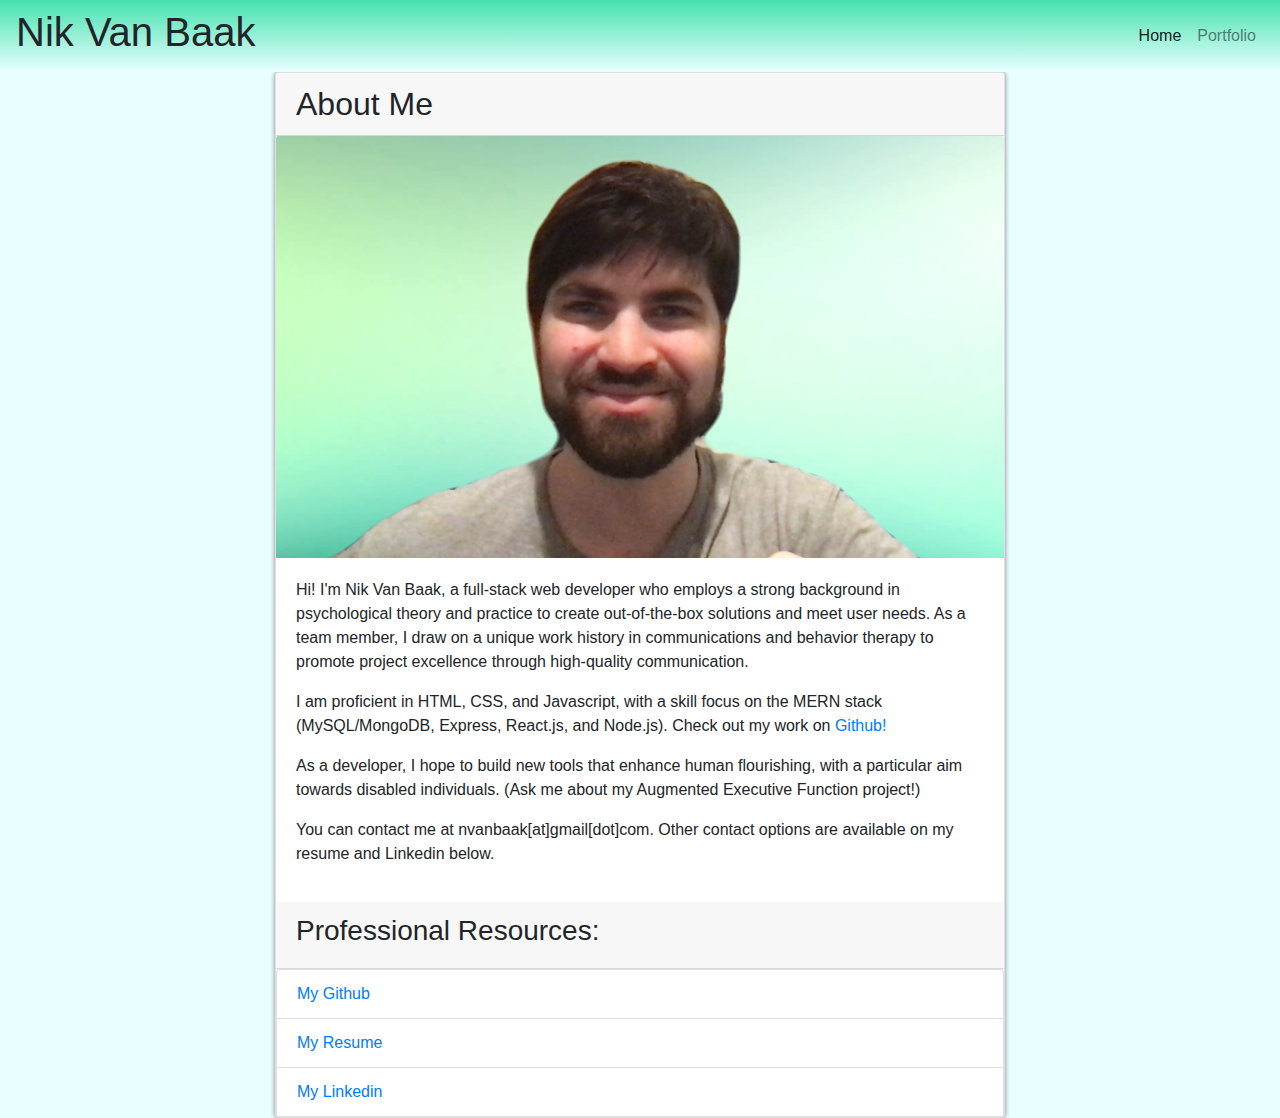
<file: index.html>
<!DOCTYPE html>
<html lang="en">
<head>
    <meta charset="UTF-8">
    <meta name="viewport" content="width=device-width, initial-scale=1.0">
    <title>Nik Van Baak - Home</title>

    <!-- Bootstrap css -->
    <link rel="stylesheet" href="https://stackpath.bootstrapcdn.com/bootstrap/4.5.2/css/bootstrap.min.css" integrity="sha384-JcKb8q3iqJ61gNV9KGb8thSsNjpSL0n8PARn9HuZOnIxN0hoP+VmmDGMN5t9UJ0Z" crossorigin="anonymous">

    <link rel="stylesheet" href="style.css">
</head>
<body>

    <nav class="navbar fixed-top navbar-expand-sm navbar-light">

      <h1>Nik Van Baak</h1>

      <button class="navbar-toggler" type="button" data-toggle="collapse" data-target="#navbarToggler" aria-controls="navbarToggler" aria-expanded="false" aria-label="Toggle navigation">
        <span class="navbar-toggler-icon"></span>
      </button>

      <div class="navbar-collapse collapse justify-content-end" id="navbarToggler">
        <ul class="navbar-nav mt-2 mt-lg-0">
          <li class="nav-item active">
            <a class="nav-link" href="#">Home <span class="sr-only">(current)</span></a>
          </li>
          <li class="nav-item">
            <a class="nav-link" href="./portfolio.html">Portfolio</a>
          </li>
        </ul>
      </div>

    </nav>

    <div class="container-xl">
      
      <div class="row">
        <div class="col">
          <br>
          <br>
          <br>
        </div>
      </div>

      <div class="row">
        
        <div class="col">

        </div>

        <div class="col-8">
          <section class="card">
            <h2 class="card-header">About Me</h2>

            <img src="./Assets/Banner of me.png" class="card-img-top" alt="My smiling lo-res face on a soothing green background">
            <div class="card-body">

              <p>Hi!  I'm Nik Van Baak, a full-stack web developer who employs a strong background in psychological theory and practice to create out-of-the-box solutions and meet user needs.  As a team member, I draw on a unique work history in communications and behavior therapy to promote project excellence through high-quality communication.</p>
              <p>I am proficient in HTML, CSS, and Javascript, with a skill focus on the MERN stack (MySQL/MongoDB, Express, React.js, and Node.js). Check out my work on <a href="https://github.com/nvanbaak?tab=repositories">Github!</a></p>
              <p>As a developer, I hope to build new tools that enhance human flourishing, with a particular aim towards disabled individuals.  (Ask me about my Augmented Executive Function project!)</p>
              <p>You can contact me at nvanbaak[at]gmail[dot]com.  Other contact options are available on my resume and Linkedin below.</p>

            </div>
            <div class="card-header">
                <h3>Professional Resources:</h3>
            </div>
            <ul class="list-group list-flush">
                <li class="list-group-item">
                    <a  href="https://github.com/nvanbaak">My Github</a>
                </li>
                <li class="list-group-item">
                    <a  href="./Assets/nvanbaak-resume.pdf">My Resume</a>
                </li>
                <li class="list-group-item">
                    <a  href="https://www.linkedin.com/in/nick-van-baak-6b8973165/">My Linkedin</a>
                </li>
            </ul>


          </section>
        </div>

        <div class="col"></div>

      </div>
    </div>

    <!-- Bootstrap js -->
    <script src="https://code.jquery.com/jquery-3.5.1.slim.min.js" integrity="sha384-DfXdz2htPH0lsSSs5nCTpuj/zy4C+OGpamoFVy38MVBnE+IbbVYUew+OrCXaRkfj" crossorigin="anonymous"></script>
    <script src="https://cdn.jsdelivr.net/npm/popper.js@1.16.1/dist/umd/popper.min.js" integrity="sha384-9/reFTGAW83EW2RDu2S0VKaIzap3H66lZH81PoYlFhbGU+6BZp6G7niu735Sk7lN" crossorigin="anonymous"></script>
    <script src="https://stackpath.bootstrapcdn.com/bootstrap/4.5.2/js/bootstrap.min.js" integrity="sha384-B4gt1jrGC7Jh4AgTPSdUtOBvfO8shuf57BaghqFfPlYxofvL8/KUEfYiJOMMV+rV" crossorigin="anonymous"></script>
</body>
</html>
</file>
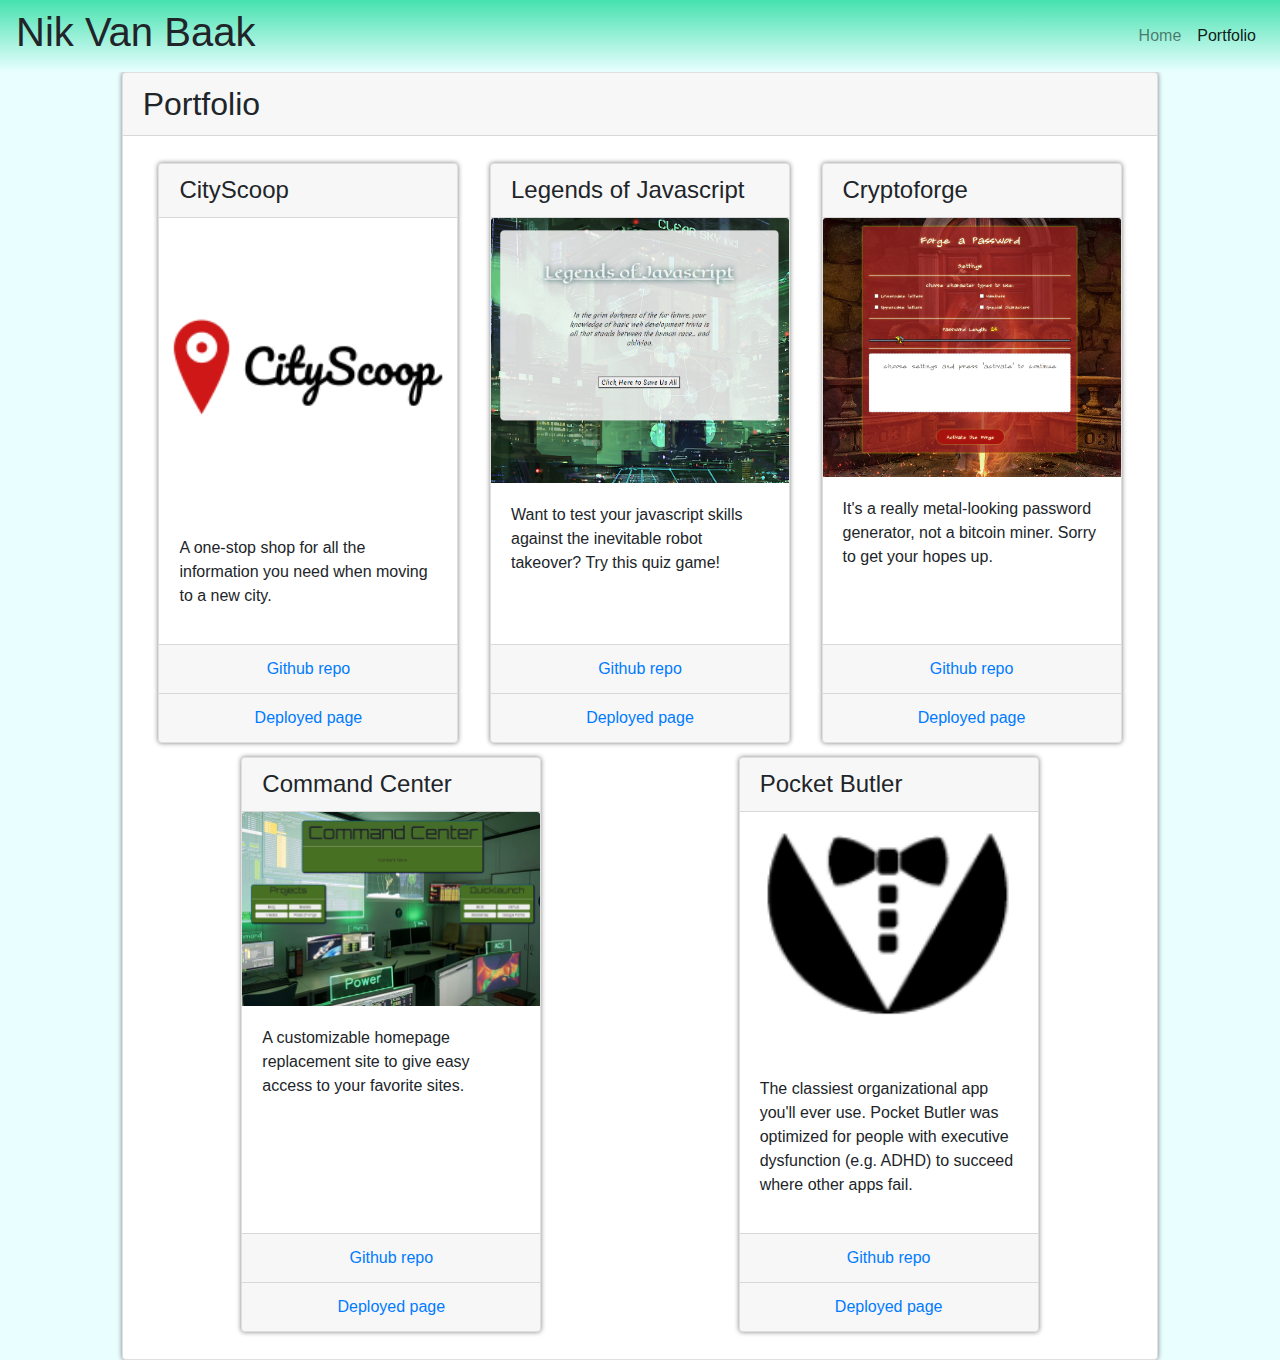
<file: portfolio.html>
<!DOCTYPE html>
<html lang="en">

<head>
    <meta charset="UTF-8">
    <meta name="viewport" content="width=device-width, initial-scale=1.0">
    <title>Nik Van Baak - Home</title>

    <!-- Bootstrap css -->
    <link rel="stylesheet" href="https://stackpath.bootstrapcdn.com/bootstrap/4.5.2/css/bootstrap.min.css"
        integrity="sha384-JcKb8q3iqJ61gNV9KGb8thSsNjpSL0n8PARn9HuZOnIxN0hoP+VmmDGMN5t9UJ0Z" crossorigin="anonymous">

    <link rel="stylesheet" href="style.css">
</head>

<body>

    <nav class="navbar fixed-top navbar-expand-sm navbar-light">

        <h1>Nik Van Baak</h1>

        <button class="navbar-toggler" type="button" data-toggle="collapse" data-target="#navbarToggler"
            aria-controls="navbarToggler" aria-expanded="false" aria-label="Toggle navigation">
            <span class="navbar-toggler-icon"></span>
        </button>

        <div class="navbar-collapse collapse justify-content-end" id="navbarToggler">
            <ul class="navbar-nav mt-2 mt-lg-0">
                <li class="nav-item">
                    <a class="nav-link" href="./">Home</a>
                </li>
                <li class="nav-item active">
                    <a class="nav-link" href="#">Portfolio <span class="sr-only">(current)</span></a>
                </li>
            </ul>
        </div>

    </nav>

    <div class="container-fluid">

        <div class="row">
            <div class="col">
                <br>
                <br>
                <br>
            </div>
        </div>

        <div class="row">

            <div class="col">
            </div>

            <div class="col-10">
                <section class="card">
                    <h2 class="card-header">Portfolio</h2>

                    <div class="card-body">
                        <div class="row">
                            <div class="col d-flex flex-wrap justify-content-around entries-go-here">
                            </div>
                        </div>
                    </div>

                </section>
            </div>

            <div class="col">
            </div>

        </div>

        <!-- Bootstrap js -->
        <script src="https://code.jquery.com/jquery-3.5.1.slim.min.js"
            integrity="sha384-DfXdz2htPH0lsSSs5nCTpuj/zy4C+OGpamoFVy38MVBnE+IbbVYUew+OrCXaRkfj"
            crossorigin="anonymous"></script>
        <script src="https://cdn.jsdelivr.net/npm/popper.js@1.16.1/dist/umd/popper.min.js"
            integrity="sha384-9/reFTGAW83EW2RDu2S0VKaIzap3H66lZH81PoYlFhbGU+6BZp6G7niu735Sk7lN"
            crossorigin="anonymous"></script>
        <script src="https://stackpath.bootstrapcdn.com/bootstrap/4.5.2/js/bootstrap.min.js"
            integrity="sha384-B4gt1jrGC7Jh4AgTPSdUtOBvfO8shuf57BaghqFfPlYxofvL8/KUEfYiJOMMV+rV"
            crossorigin="anonymous"></script>

        <script src="https://code.jquery.com/jquery-3.5.1.min.js"
            integrity="sha256-9/aliU8dGd2tb6OSsuzixeV4y/faTqgFtohetphbbj0=" crossorigin="anonymous"></script>

        <script src="./portfolio.js"></script>
</body>

</html>
</file>
<file: style.css>
body {
    background-color: #e8feff;
}

nav {
    background-image: linear-gradient(#46e2ae, #e8feff);
}

.card {
    box-shadow: 0px 0px 5px grey;
}

.portfolio-box {
    width: 300px;
    margin: 7px;
}

.list-group-item {
    width: 100%;
    height: 100%;
    padding: none!important;
}

a {
    text-align: center;
    text-decoration: none;
}
</file>
